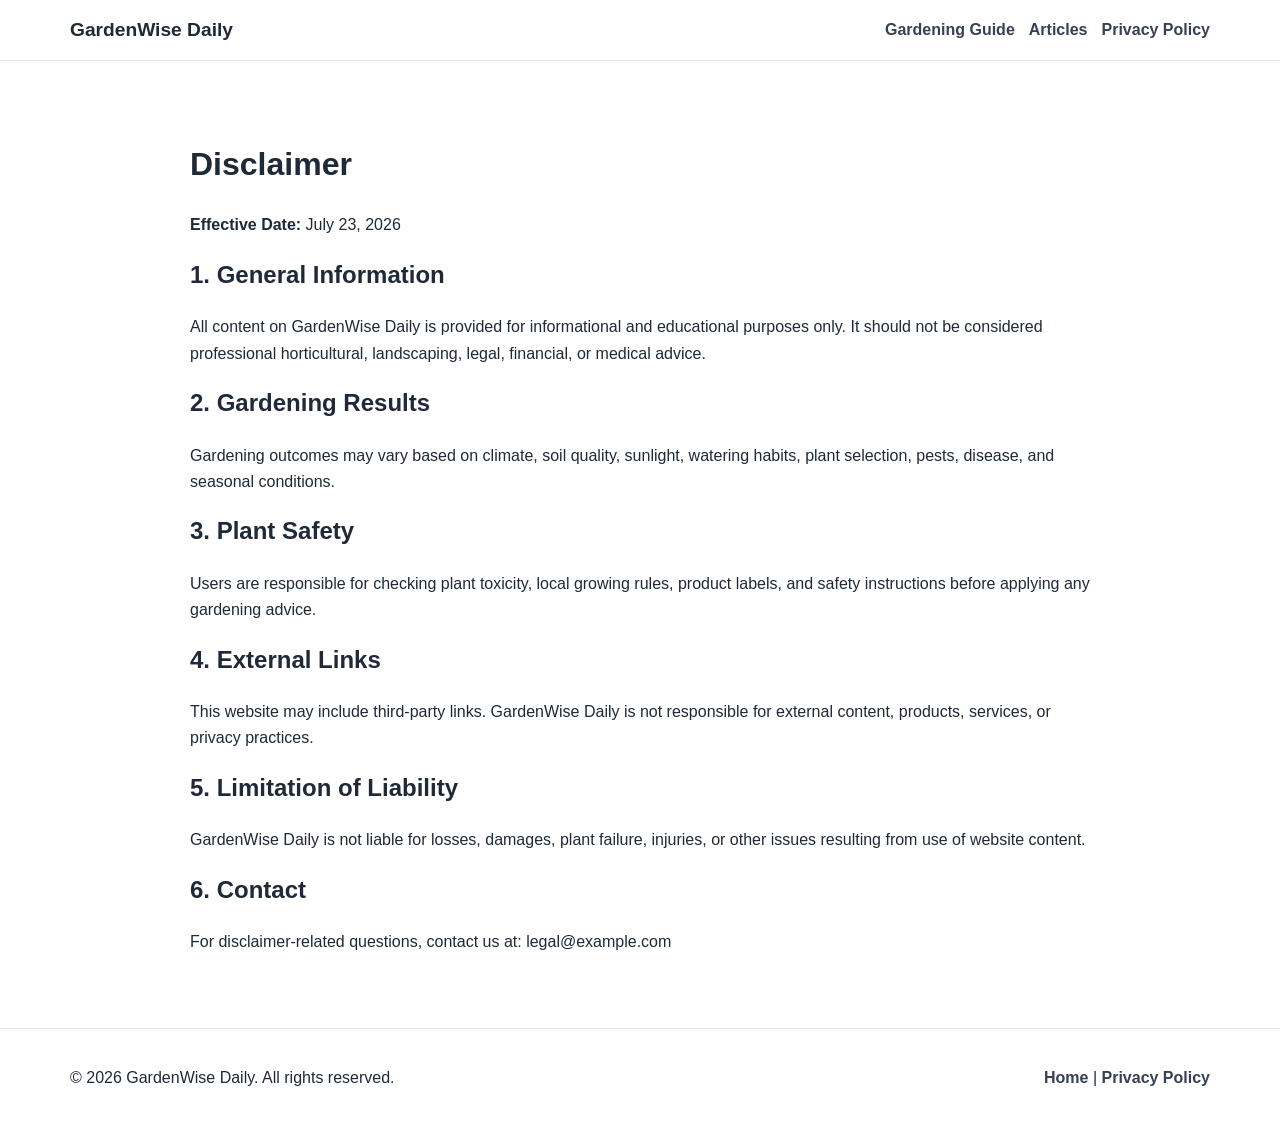
<file: public/disclaimer.html>
<!DOCTYPE html>
<html lang="en">
<head>
  <meta charset="UTF-8" />
  <meta name="viewport" content="width=device-width, initial-scale=1.0" />

  <title>Disclaimer | GardenWise Daily</title>
  <meta name="description" content="Read the GardenWise Daily disclaimer about gardening information, plant care outcomes, external links, and limitation of liability." />
  <meta name="robots" content="index, follow" />
  <link rel="canonical" href="https://www.example.com/disclaimer.html" />
  <link rel="stylesheet" href="style.css" />
</head>
<body>
  <header class="site-header">
    <div class="container nav-wrap">
      <a class="logo" href="index.html">GardenWise Daily</a>
      <nav aria-label="Main navigation">
        <ul class="nav-links">
          <li><a href="index.html#guide">Gardening Guide</a></li>
          <li><a href="index.html#articles">Articles</a></li>
          <li><a href="privacy-policy.html">Privacy Policy</a></li>
        </ul>
      </nav>
    </div>
  </header>

  <main class="section container legal">
    <h1>Disclaimer</h1>
    <p><strong>Effective Date:</strong> July 23, 2026</p>

    <h2>1. General Information</h2>
    <p>
      All content on GardenWise Daily is provided for informational and educational purposes only. It should not be considered professional horticultural, landscaping, legal, financial, or medical advice.
    </p>

    <h2>2. Gardening Results</h2>
    <p>
      Gardening outcomes may vary based on climate, soil quality, sunlight, watering habits, plant selection, pests, disease, and seasonal conditions.
    </p>

    <h2>3. Plant Safety</h2>
    <p>
      Users are responsible for checking plant toxicity, local growing rules, product labels, and safety instructions before applying any gardening advice.
    </p>

    <h2>4. External Links</h2>
    <p>
      This website may include third-party links. GardenWise Daily is not responsible for external content, products, services, or privacy practices.
    </p>

    <h2>5. Limitation of Liability</h2>
    <p>
      GardenWise Daily is not liable for losses, damages, plant failure, injuries, or other issues resulting from use of website content.
    </p>

    <h2>6. Contact</h2>
    <p>
      For disclaimer-related questions, contact us at: legal@example.com
    </p>
  </main>

  <footer class="site-footer">
    <div class="container footer-wrap">
      <p>© <span id="year"></span> GardenWise Daily. All rights reserved.</p>
      <p><a href="index.html">Home</a> | <a href="privacy-policy.html">Privacy Policy</a></p>
    </div>
  </footer>

  <script src="script.js"></script>
</body>
</html>
</file>
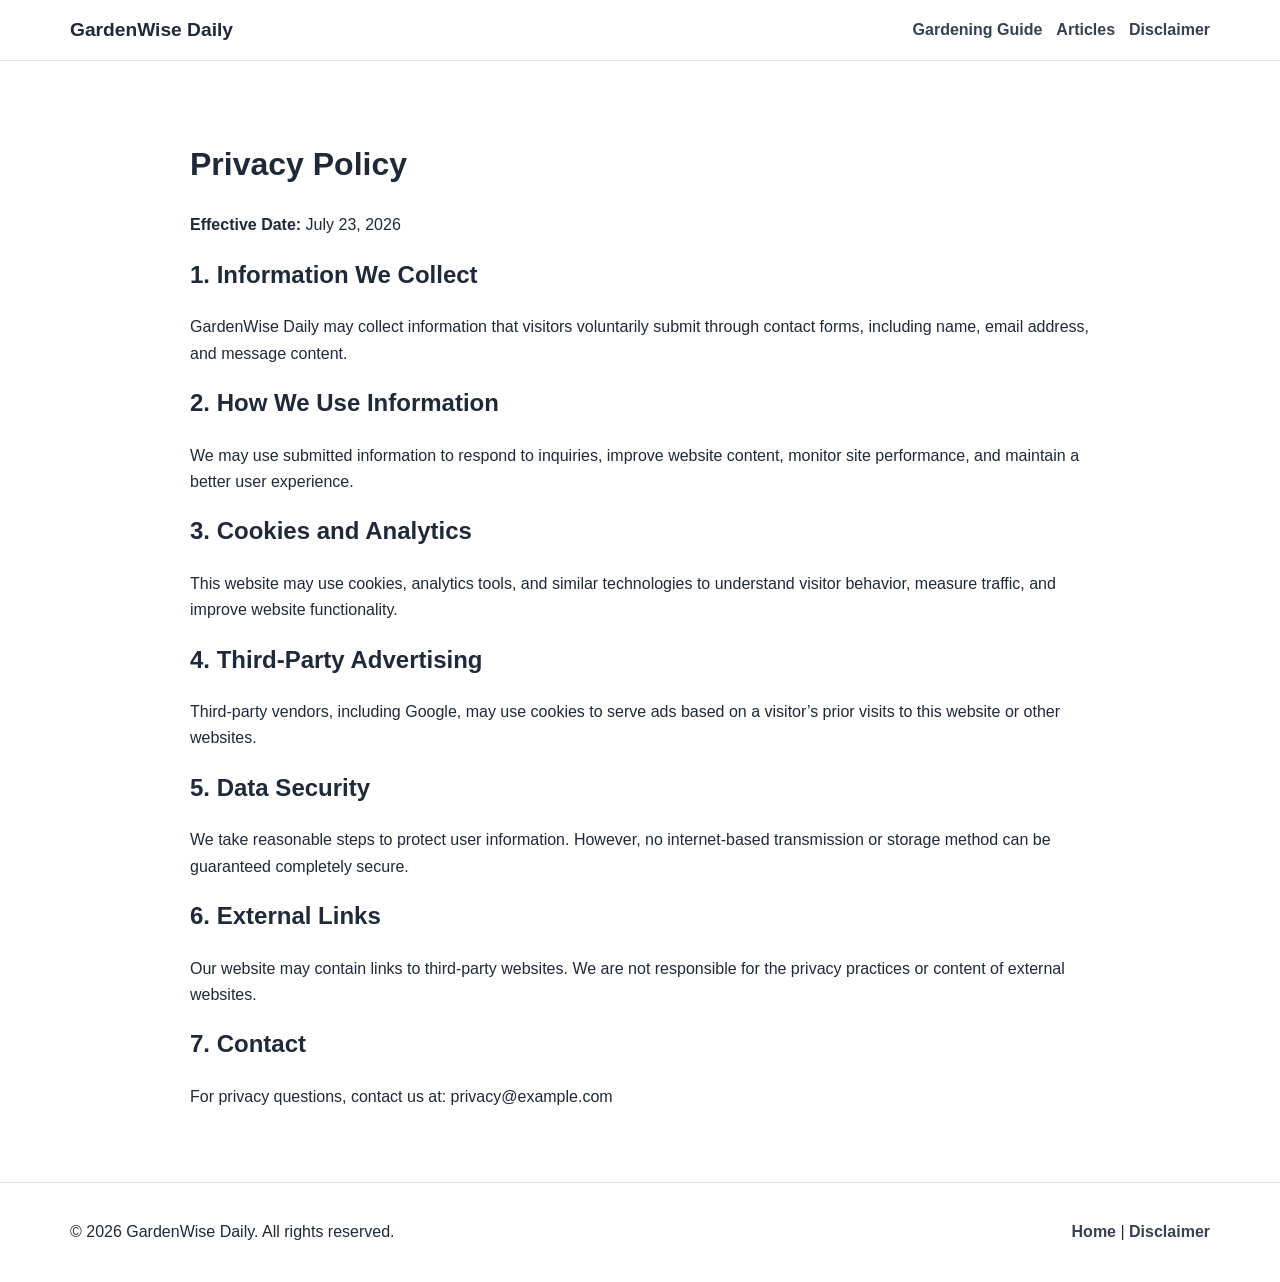
<file: public/privacy-policy.html>
<!DOCTYPE html>
<html lang="en">
<head>
  <meta charset="UTF-8" />
  <meta name="viewport" content="width=device-width, initial-scale=1.0" />

  <title>Privacy Policy | GardenWise Daily</title>
  <meta name="description" content="Read the Privacy Policy for GardenWise Daily, including information about cookies, analytics, advertising, and user-submitted data." />
  <meta name="robots" content="index, follow" />
  <link rel="canonical" href="https://www.example.com/privacy-policy.html" />
  <link rel="stylesheet" href="style.css" />
</head>
<body>
  <header class="site-header">
    <div class="container nav-wrap">
      <a class="logo" href="index.html">GardenWise Daily</a>
      <nav aria-label="Main navigation">
        <ul class="nav-links">
          <li><a href="index.html#guide">Gardening Guide</a></li>
          <li><a href="index.html#articles">Articles</a></li>
          <li><a href="disclaimer.html">Disclaimer</a></li>
        </ul>
      </nav>
    </div>
  </header>

  <main class="section container legal">
    <h1>Privacy Policy</h1>
    <p><strong>Effective Date:</strong> July 23, 2026</p>

    <h2>1. Information We Collect</h2>
    <p>
      GardenWise Daily may collect information that visitors voluntarily submit through contact forms, including name, email address, and message content.
    </p>

    <h2>2. How We Use Information</h2>
    <p>
      We may use submitted information to respond to inquiries, improve website content, monitor site performance, and maintain a better user experience.
    </p>

    <h2>3. Cookies and Analytics</h2>
    <p>
      This website may use cookies, analytics tools, and similar technologies to understand visitor behavior, measure traffic, and improve website functionality.
    </p>

    <h2>4. Third-Party Advertising</h2>
    <p>
      Third-party vendors, including Google, may use cookies to serve ads based on a visitor’s prior visits to this website or other websites.
    </p>

    <h2>5. Data Security</h2>
    <p>
      We take reasonable steps to protect user information. However, no internet-based transmission or storage method can be guaranteed completely secure.
    </p>

    <h2>6. External Links</h2>
    <p>
      Our website may contain links to third-party websites. We are not responsible for the privacy practices or content of external websites.
    </p>

    <h2>7. Contact</h2>
    <p>
      For privacy questions, contact us at: privacy@example.com
    </p>
  </main>

  <footer class="site-footer">
    <div class="container footer-wrap">
      <p>© <span id="year"></span> GardenWise Daily. All rights reserved.</p>
      <p><a href="index.html">Home</a> | <a href="disclaimer.html">Disclaimer</a></p>
    </div>
  </footer>

  <script src="script.js"></script>
</body>
</html>
</file>
<file: public/style.css>
:root {
  --bg: #ffffff;
  --text: #1f2937;
  --muted: #f8fafc;
  --primary: #15803d;
  --primary-dark: #166534;
  --border: #e5e7eb;
  --soft: #f0fdf4;
}

* {
  box-sizing: border-box;
}

body {
  margin: 0;
  font-family: Arial, sans-serif;
  color: var(--text);
  background: var(--bg);
  line-height: 1.65;
}

.container {
  width: min(1140px, 92%);
  margin: 0 auto;
}

.site-header {
  position: sticky;
  top: 0;
  z-index: 100;
  background: #ffffff;
  border-bottom: 1px solid var(--border);
}

.nav-wrap {
  display: flex;
  justify-content: space-between;
  align-items: center;
  gap: 16px;
  padding: 14px 0;
}

.logo {
  text-decoration: none;
  color: var(--text);
  font-size: 1.2rem;
  font-weight: 800;
}

.nav-links {
  list-style: none;
  display: flex;
  flex-wrap: wrap;
  gap: 14px;
  margin: 0;
  padding: 0;
}

.nav-links a {
  text-decoration: none;
  color: #374151;
  font-weight: 600;
}

.nav-links a:hover,
.footer-wrap a:hover,
.read-more:hover {
  color: var(--primary);
}

.hero {
  padding: 56px 0;
  background: var(--soft);
}

.hero-grid {
  display: grid;
  grid-template-columns: 1.15fr 1fr;
  gap: 28px;
  align-items: center;
}

.hero h1 {
  font-size: clamp(2rem, 5vw, 3.4rem);
  line-height: 1.12;
  margin: 0 0 14px;
}

.hero p {
  font-size: 1.05rem;
}

.eyebrow {
  color: var(--primary);
  font-weight: 800;
  text-transform: uppercase;
  letter-spacing: 0.08em;
  font-size: 0.85rem;
}

.hero img {
  width: 100%;
  border-radius: 16px;
  border: 1px solid var(--border);
  box-shadow: 0 12px 30px rgba(15, 23, 42, 0.12);
}

.section {
  padding: 56px 0;
}

.muted {
  background: var(--muted);
}

.article {
  max-width: 900px;
}

.article h2,
.section h2 {
  margin-top: 0;
}

.section-intro {
  max-width: 760px;
}

.cards {
  display: grid;
  grid-template-columns: repeat(auto-fit, minmax(245px, 1fr));
  gap: 20px;
  margin-top: 24px;
}

.card {
  background: #ffffff;
  border: 1px solid var(--border);
  border-radius: 14px;
  padding: 14px;
  transition: transform 0.2s ease, box-shadow 0.2s ease;
}

.card:hover {
  transform: translateY(-3px);
  box-shadow: 0 10px 24px rgba(15, 23, 42, 0.08);
}

.card img {
  width: 100%;
  height: 185px;
  object-fit: cover;
  border-radius: 10px;
  margin-bottom: 10px;
}

.read-more {
  text-decoration: none;
  color: var(--primary);
  font-weight: 800;
}

.contact-form {
  max-width: 640px;
  display: grid;
  gap: 10px;
  margin-top: 16px;
}

input,
textarea {
  width: 100%;
  padding: 11px;
  border: 1px solid #d1d5db;
  border-radius: 8px;
  font: inherit;
}

input:focus,
textarea:focus {
  outline: 2px solid rgba(21, 128, 61, 0.25);
  border-color: var(--primary);
}

.btn {
  display: inline-block;
  width: fit-content;
  background: var(--primary);
  color: #ffffff;
  text-decoration: none;
  border: none;
  padding: 11px 18px;
  border-radius: 8px;
  font-weight: 800;
  cursor: pointer;
}

.btn:hover {
  background: var(--primary-dark);
}

.site-footer {
  border-top: 1px solid var(--border);
  padding: 20px 0;
  background: #ffffff;
}

.footer-wrap {
  display: flex;
  justify-content: space-between;
  align-items: center;
  gap: 12px;
  flex-wrap: wrap;
}

.footer-wrap a {
  text-decoration: none;
  color: #374151;
  font-weight: 600;
}

.legal {
  max-width: 900px;
}

@media (max-width: 860px) {
  .hero-grid {
    grid-template-columns: 1fr;
  }

  .nav-wrap {
    align-items: flex-start;
    flex-direction: column;
  }
}
</file>
